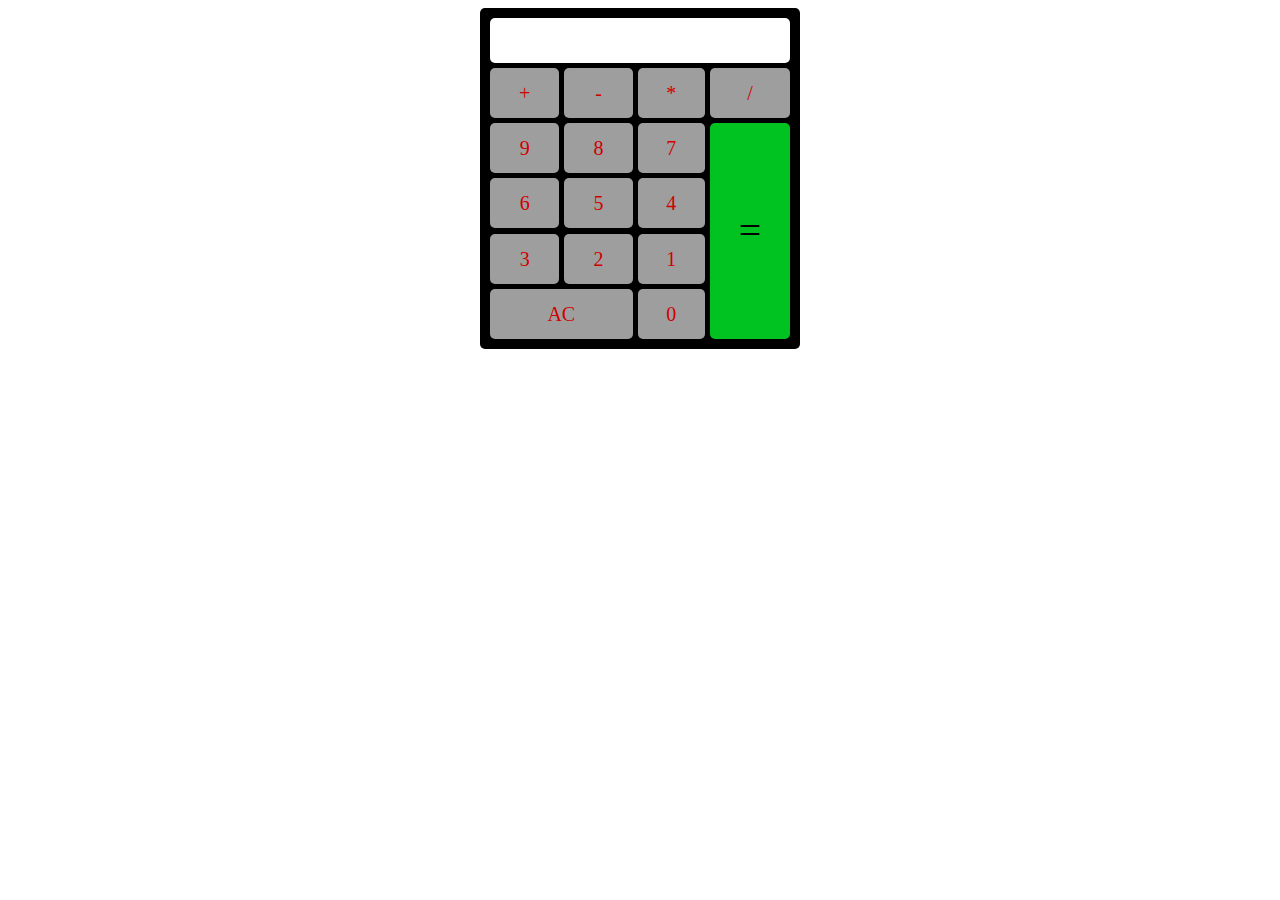
<file: src/calculator.html>
<!DOCTYPE html>
<html lang="en">
<head>
    <meta charset="UTF-8">
    <meta http-equiv="X-UA-Compatible" content="IE=edge">
    <meta name="viewport" content="width=device-width, initial-scale=1.0">
    <link rel="stylesheet" href="/style/calculator.css">
    <title>My Calculator</title>
    <script>
        function updateDisplay(newValue) {
            //find display box
            var d = document.getElementById('display');
            var validInput = true;
           // d.innerHTML += newValue;
            switch (newValue)
            {
                case '':
                d.innerHTML = '';
                break;
            case '0':
            case '1':
            case '2':
            case '3':
            case '4':
            case '5':
            case '6':
            case '7':
            case '8':
            case '9':
                    d.innerHTML += newValue;
                    break;
            case '+':
            case '-':
            case '*':
            case '/':
                if(validInput !==  '+-' || '/-' || '--' || '*-'|| '++' || '/+' || '-+' || '*+' || '+*' || '/*' || '-*' || '**' || '+/' || '//' || '-/' || '*/')
                {
                    d.innerHTML += newValue;
                    validInput = false;
                }
            }
            
        }
     </script>
</head>
<body>
    <div id = "container">
        <div id = "display"></div>
        <div class = "key plus"     onclick="updateDisplay('+')">+</div> 
        <div class = "key minus"    onclick="updateDisplay('-')">-</div>
        <div class = "key multiply" onclick="updateDisplay('*')">*</div>
        <div class = "key divide"   onclick="updateDisplay('/')">/</div>
        <div class = "key digit9"   onclick="updateDisplay('9')">9</div>
        <div class = "key digit8"   onclick="updateDisplay('8')">8</div>
        <div class = "key digit7"   onclick="updateDisplay('7')">7</div>
        <div class = "key digit6"   onclick="updateDisplay('6')">6</div>
        <div class = "key digit5"   onclick="updateDisplay('5')">5</div>
        <div class = "key digit4"   onclick="updateDisplay('4')">4</div>
        <div class = "key digit3"   onclick="updateDisplay('3')">3</div>
        <div class = "key digit2"   onclick="updateDisplay('2')">2</div>
        <div class = "key digit1"   onclick="updateDisplay('1')">1</div>
        <div class = "key digit0"   onclick="updateDisplay('0')">0</div>
        <div class = "key empty"    onclick="updateDisplay('')">AC</div> 
        <div class = "equal-key" onclick="document.getElementById('display').innerHTML = eval(document.getElementById('display').innerHTML)">=</div>
    </div>
</body>
</html>
</file>
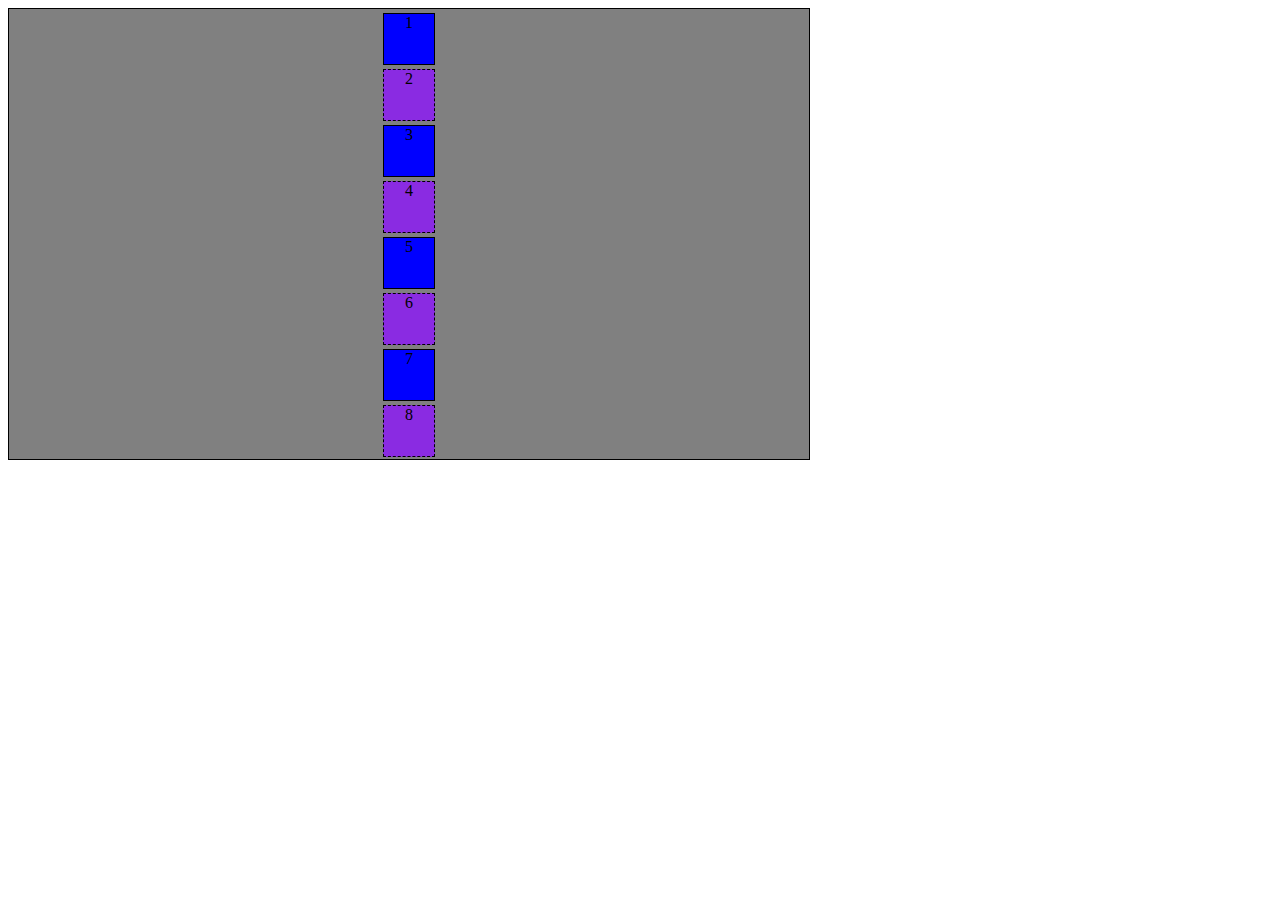
<file: src/moving-squares.html>
<!DOCTYPE html>
<html lang="en">
<head>
    <meta charset="UTF-8">
    <meta name="viewport" content="width=device-width, initial-scale=1.0">
    <link rel="stylesheet" href ="/style/moving-squares.css">
    <title>Moving Squares</title>
</head>
<body>
    <div id = "squares-container">
    <div class = "odd">1</div>
    <div class = "even">2</div>
    <div class = "odd">3</div>
    <div class = "even">4</div>
    <div class = "odd">5</div>
    <div class = "even">6</div>
    <div class = "odd">7</div>
    <div class = "even">8</div>
    </div>
</body>
</html>
</file>
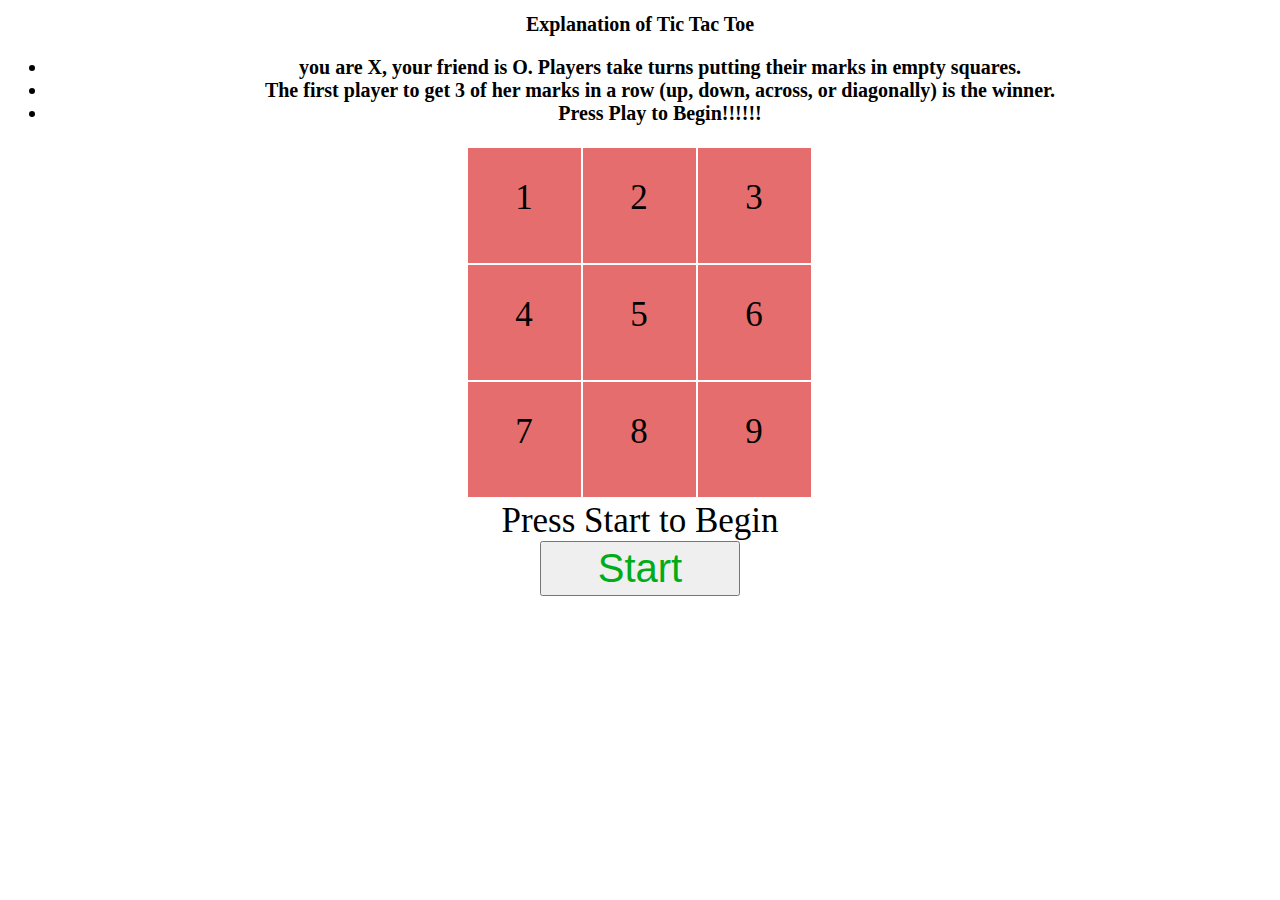
<file: src/TicTacToe.html>
<!DOCTYPE html>
<html lang="en">
<head>
    <meta charset="UTF-8">
    <meta http-equiv="X-UA-Compatible" content="IE=edge">
    <meta name="viewport" content="width=device-width, initial-scale=1.0">
    <link rel="stylesheet" href="/style/TicTacToe.css" >
    <script src="/scripts/TicTacToe.js">
    currentPlayerWon();
    </script>     
    <title>Tic Tac Toe</title>
     
</head>

<body>
    <h1 class = exp>Explanation of Tic Tac Toe
        <ul>
            <li>you are X, your friend  is O.
                 Players take turns putting their marks in empty squares.</li>
            <li>The first player to get 3 of her marks in a row (up, down, across, or diagonally) 
                is the winner.</li>
            <li>Press Play to Begin!!!!!!</li>
        </ul>
    </h1>
    <div id = "container" >
        <div class = "key area1" onclick="placeMarker('area1'); currentPlayerWon();" >1</div>
        <div class = "key area2" onclick="placeMarker('area2'); currentPlayerWon();" >2</div>
        <div class = "key area3" onclick="placeMarker('area3'); currentPlayerWon();" >3</div>
        <div class = "key area4" onclick="placeMarker('area4'); currentPlayerWon();" >4</div>
        <div class = "key area5" onclick="placeMarker('area5'); currentPlayerWon();" >5</div>
        <div class = "key area6" onclick="placeMarker('area6'); currentPlayerWon();" >6</div>
        <div class = "key area7" onclick="placeMarker('area7'); currentPlayerWon();" >7</div>
        <div class = "key area8" onclick="placeMarker('area8'); currentPlayerWon();" >8</div>
        <div class = "key area9" onclick="placeMarker('area9'); currentPlayerWon();" >9</div>
        
    </div>

    <div class = "player" >Press Start to Begin</div>
    <button id = "button" onclick="buttonclick()" >Start</button> 
    <button id = "reset" onclick="buttonreset()" >Restart</button> 
  
</body>
</html>
</file>
<file: style/calculator.css>
#container{
    display:grid;
    width: 300px;
    margin:auto;
    background-color: #000000;
    border-radius:5px;
    padding: 10px;
    grid-gap: 5px;
    grid-template-areas: 
    'result result result result'
    'addition subtraction multiplication division'
    'digit7 digit8 digit9 equal'
    'digit4 digit5 digit6 equal'
    'digit1 digit2 digit3 equal'
    'clear clear digit0 equal';
}

#display{
    border-radius: 5px;
    height: 45px;
    text-align:right;
    background-color: #ffffff;
    line-height: 45px;
    grid-area: result;
}
.key{
    background-color: #9e9e9e;
    height: 50px;
    font-size: 20px;
    border-radius: 5px;
    text-align: center;
    line-height: 50px;
    cursor: pointer;
    color: rgb(209, 0, 0);
}

.empty{
    grid-area: clear;
}
.plus{
    grid-area: addition;
}
.minus{
    grid-area: subtraction;
}
.multiply{
    grid-area: multiplication;
}
.divide{
    grid-area: division;
}
.digit-0{
    grid-area: digit0;
}
.digit-9{
    grid-area: digit9;
}
.digit-8{
    grid-area: digit8;
}
.digit-7{
    grid-area: digit7;
}
.digit-6{
    grid-area: digit6;
}
.digit-5{
    grid-area: digit5;
}
.digit-4{
    grid-area: digit4;
}
.digit-3{
    grid-area: digit3;
}
.digit-2{
    grid-area: digit2;
}
.digit-1{
    grid-area: digit1;
}
.equal-key{
    grid-area: equal;
    background-color: rgb(0, 194, 32);
    height: 216px;
    text-align: center;
    line-height: 216px;
    border-radius: 5px;
    font-size: 40px;
    
}
</file>
<file: style/moving-squares.css>
#squares-container{
    border: 1px #000000 solid;
    height: 450px;
    width: 800px;
    text-align: center;
    background-color: gray;
  
}
.even{
    border: 1px #000 dashed;
    width: 50px;
    height: 50px;
    margin: 4px auto;
    background-color: blueviolet;
    transition: all 6s;
    text-align: center;
    vertical-align: middle;
}

.odd{
    border: 1px #000 solid;
    width: 50px;
    height: 50px;
    margin: 4px auto;
    background-color: blue;
    transition: all 6s;
}
#squares-container:hover .odd{
    transform: translateX(372px) rotate(1080deg) scale(.75,.75);
}
#squares-container:hover .even{
    transform: translateX(-332px) rotate(-1080deg) scale(2,2);
}
#squares-container:hover {
   height: 480px;
   transition-duration: border-radius 2ms 220ms;
  
   border-radius: 25px;
}
</file>
<file: style/TicTacToe.css>
#container{
display: grid;
width: 345px;
background-color: rgba(0, 0, 0, 0);
margin: auto;
height: 350px;
padding: 3px;

grid-template-areas: 
'area1 area2 area3'
'area4 area5 area6'
'area7 area8 area9'
;

}
.key{
width: 113px;
height: 115px;
background-color: rgb(230, 109, 109);
font-size: 35px;
text-align: center;
line-height: 100px;
cursor: pointer;

}
.player{
    text-align: center;
    font-size: 35px;
}
.exp{
font-size: 20px;
text-align: center;
}

#button{
    color: rgb(0, 172, 23);
    width: 200px;
    height: 55px;
    margin: auto;
    top: 50%;
    left: 50%;
    font-size: 40px;
    text-align: center;
    display: block;
}
#reset{
    color: rgb(172, 0, 0);
    width: 200px;
    height: 55px;
    margin: auto;
    top: 50%;
    left: 50%;
    font-size: 40px;
    text-align: center;
    display: block;
    visibility: hidden;
    
}
</file>
